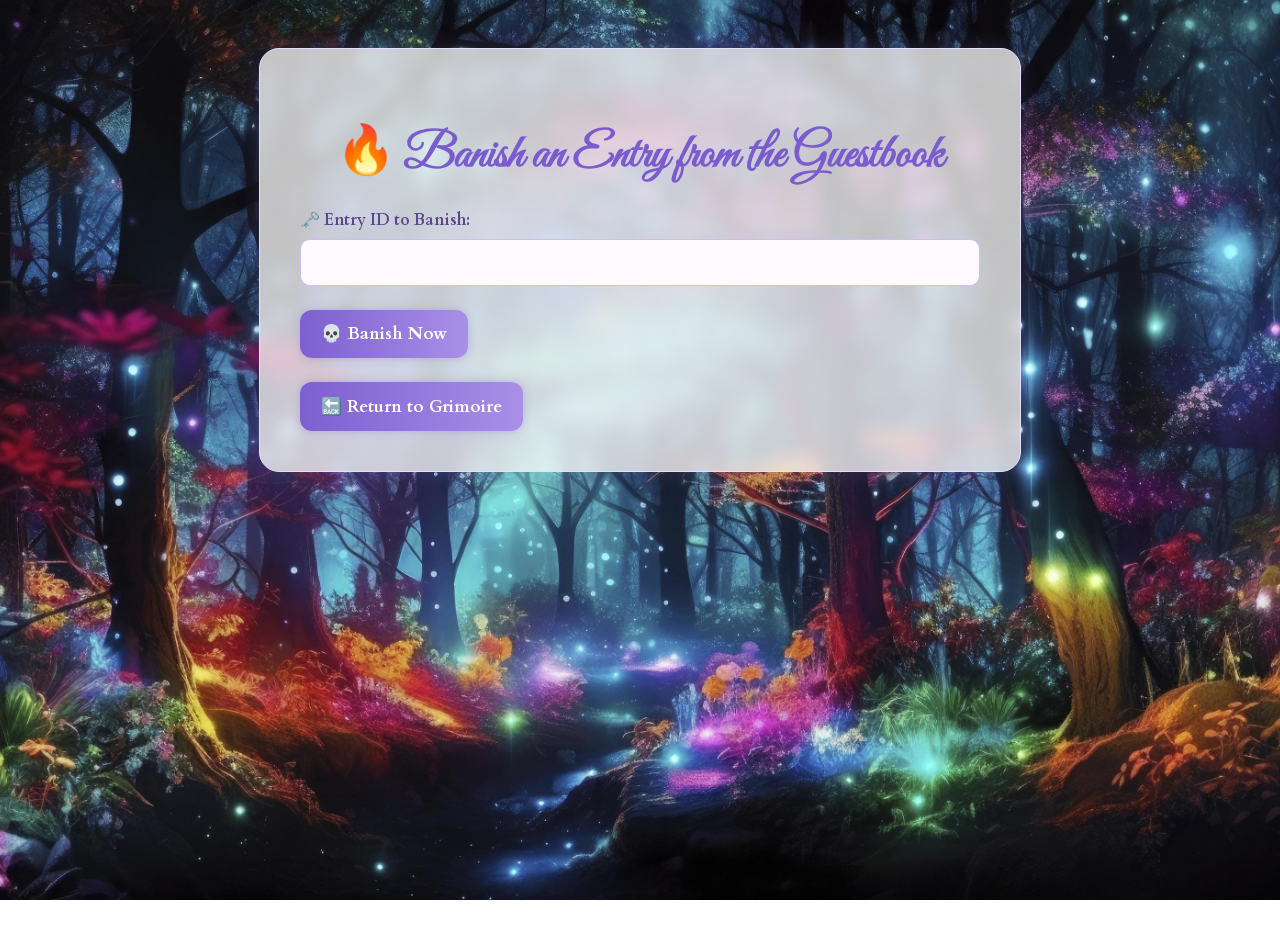
<file: pages/delete.html>
<!DOCTYPE html>
<html lang="en">
<head>
  <meta charset="UTF-8" />
  <title>Banish a Guest Entry</title>
  <link rel="stylesheet" href="../css/styles.css" />
</head>
<body>
  <div class="container">
    <h1>🔥 Banish an Entry from the Guestbook</h1>
    <form method="GET" action="../Feedback/delete_entry.php">
      <label for="entry_id">🗝️ Entry ID to Banish:</label>
      <input type="number" name="id" id="entry_id" required />
      <button type="submit">💀 Banish Now</button>
    </form>

    <form action="index.html">
      <button type="submit" class="secondary">🔙 Return to Grimoire</button>
    </form>
  </div>
</body>
</html>
</file>
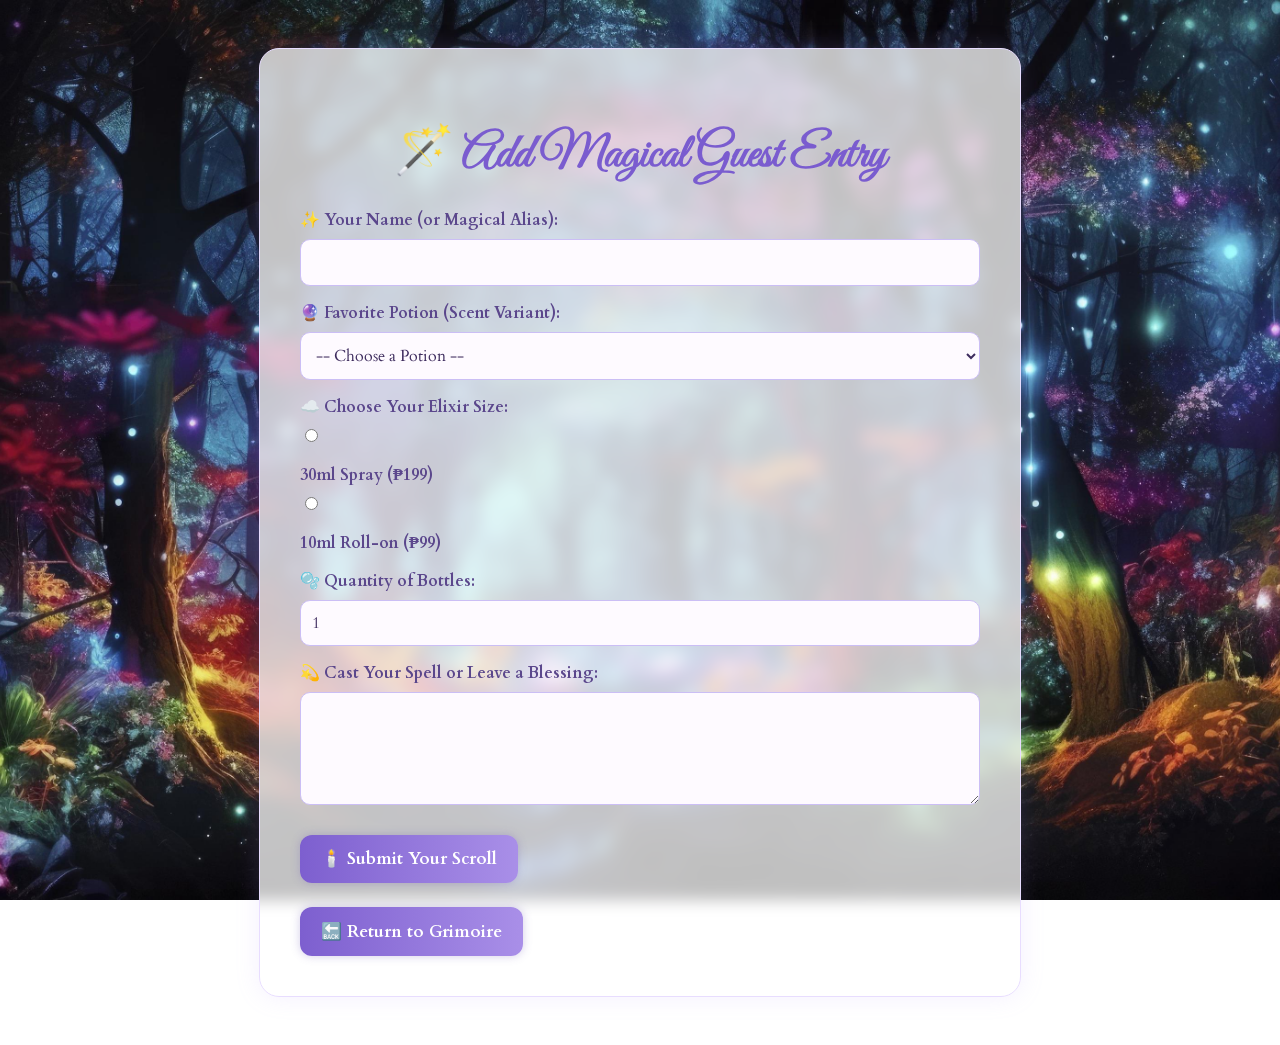
<file: pages/insert.html>
<!DOCTYPE html>
<html lang="en">
<head>
  <meta charset="UTF-8">
  <title>Add Guest Entry - Magick&Spell</title>
  <link rel="stylesheet" href="../css/styles.css">
</head>
<body>
  <div class="container">
    <h1>🪄 Add Magical Guest Entry</h1>
    <form method="POST" action="../Feedback/guestbook.php">
      <label for="name">✨ Your Name (or Magical Alias):</label>
      <input type="text" name="name" id="name" required>

      <label for="variant">🔮 Favorite Potion (Scent Variant):</label>
      <select name="variant" id="variant" required>
        <option value="" disabled selected>-- Choose a Potion --</option>
        <option value="Ardor Victor">Ardor Victor</option>
        <option value="Vir Fortis">Vir Fortis</option>
        <option value="Lux Abundantia">Lux Abundantia</option>
        <option value="Luna Serenitas">Luna Serenitas</option>
        <option value="Amore Creatrix">Amore Creatrix</option>
      </select>

      <label>☁️ Choose Your Elixir Size:</label>
      <input type="radio" id="30ml" name="size" value="30ml Spray" required>
      <label for="30ml">30ml Spray (₱199)</label>

      <input type="radio" id="10ml" name="size" value="10ml Roll-on">
      <label for="10ml">10ml Roll-on (₱99)</label>

      <label for="quantity">🫧 Quantity of Bottles:</label>
      <input type="number" name="quantity" id="quantity" min="1" value="1" required>

      <label for="message">💫 Cast Your Spell or Leave a Blessing:</label>
      <textarea name="message" id="message" rows="4" required></textarea>

      <button type="submit">🕯️ Submit Your Scroll</button>
    </form>

    <form action="index.html">
      <button type="submit" class="secondary">🔙 Return to Grimoire</button>
    </form>
  </div>
</body>
</html>
</file>
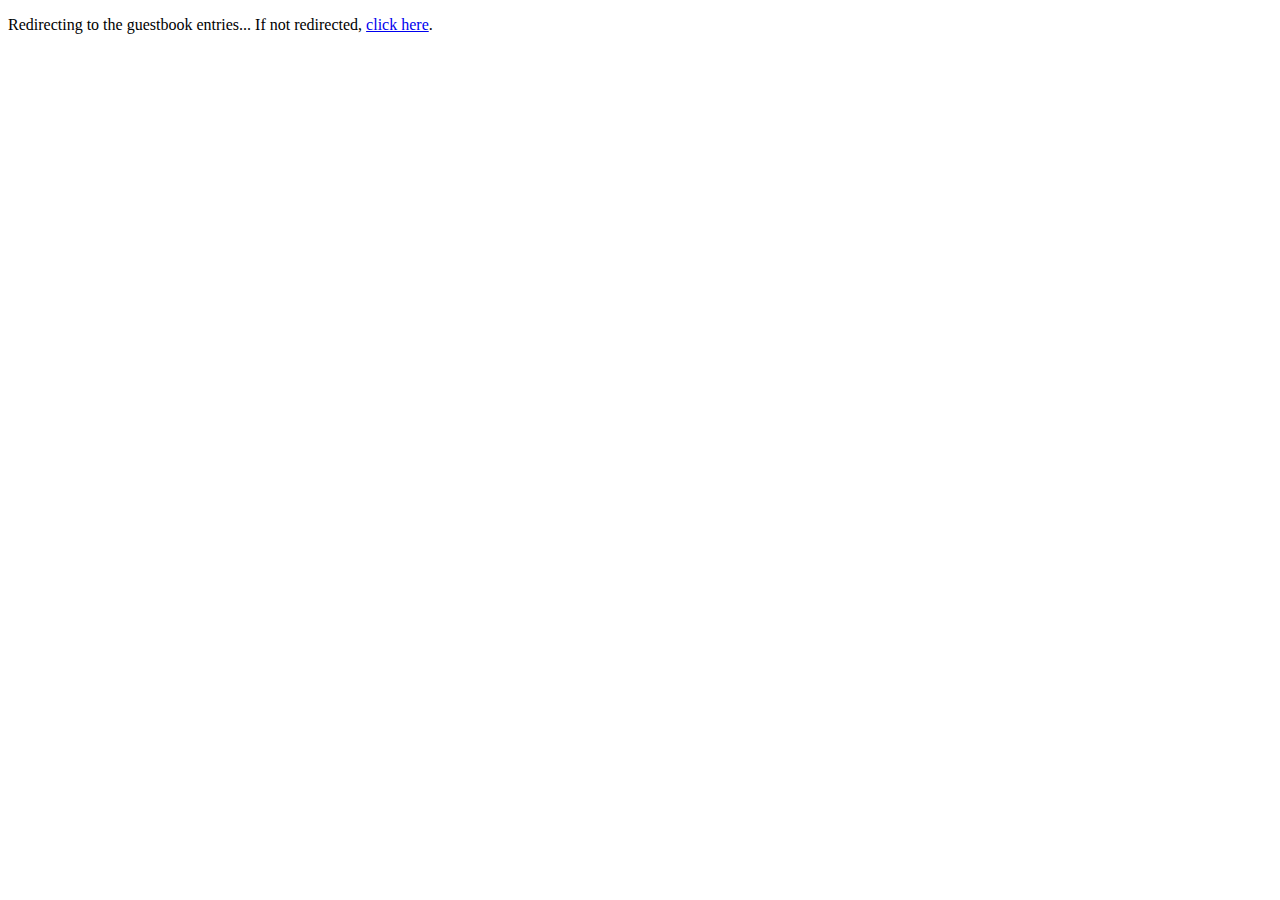
<file: pages/records.html>
<!-- /pages/records.html -->
<!DOCTYPE html>
<html lang="en">
<head>
  <meta charset="UTF-8">
  <meta http-equiv="refresh" content="0; URL=../Feedback/show_entries.php" />
  <title>Redirecting to Guestbook Entries...</title>
</head>
<body>
  <p>Redirecting to the guestbook entries... If not redirected, <a href="../Feedback/show_entries.php">click here</a>.</p>
</body>
</html>
</file>
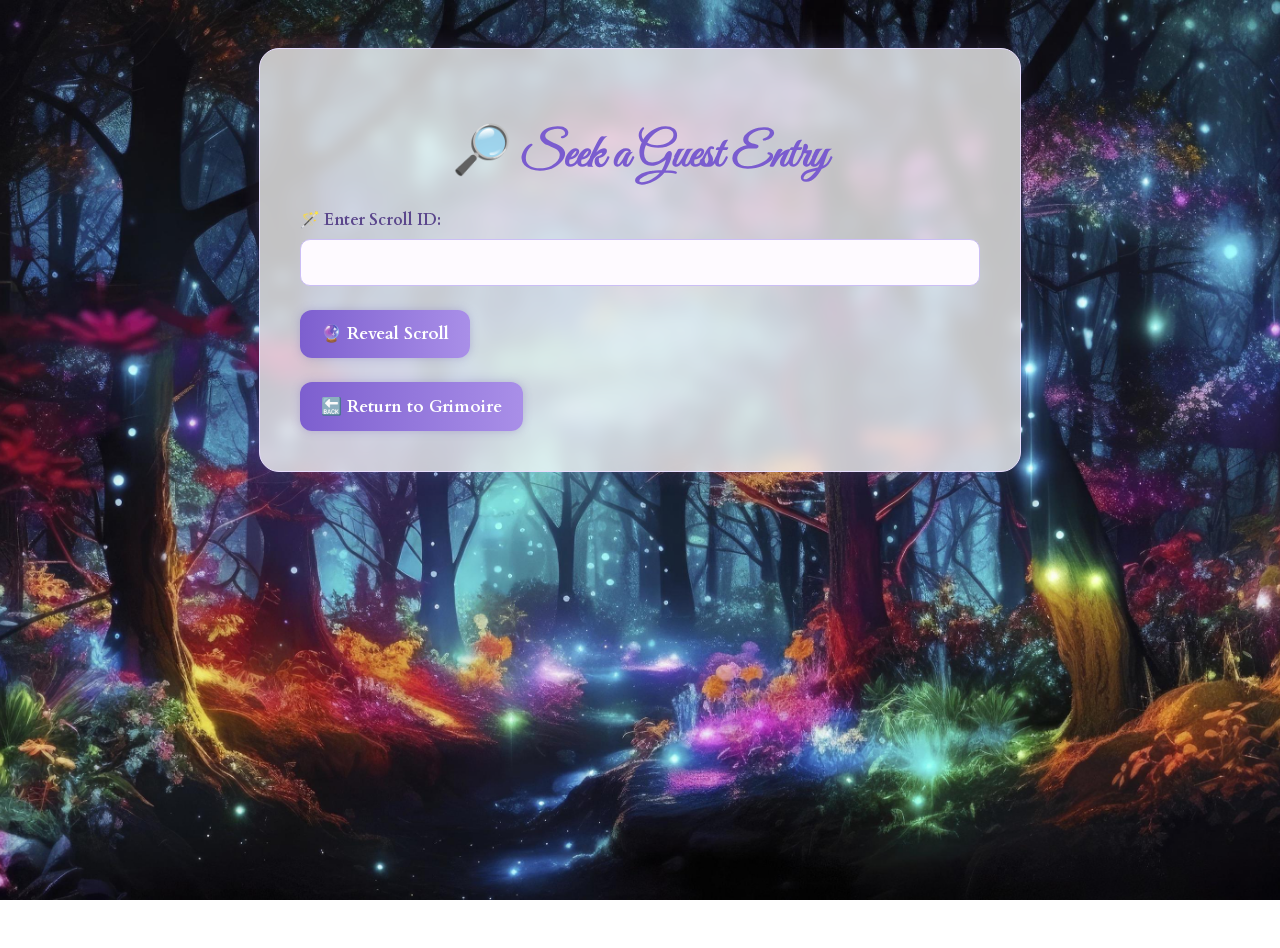
<file: pages/retrieve.html>
<!DOCTYPE html>
<html lang="en">
<head>
  <meta charset="UTF-8">
  <title>Seek a Guest Scroll</title>
  <link rel="stylesheet" href="../css/styles.css">
</head>
<body>
  <div class="container">
    <h1>🔎 Seek a Guest Entry</h1>
    <form method="GET" action="../Feedback/retrieve_entry.php">
      <label for="entry_id">🪄 Enter Scroll ID:</label>
      <input type="number" name="entry_id" id="entry_id" required>
      <button type="submit">🔮 Reveal Scroll</button>
    </form>

    <form action="index.html">
      <button type="submit" class="secondary">🔙 Return to Grimoire</button>
    </form>
  </div>
</body>
</html>
</file>
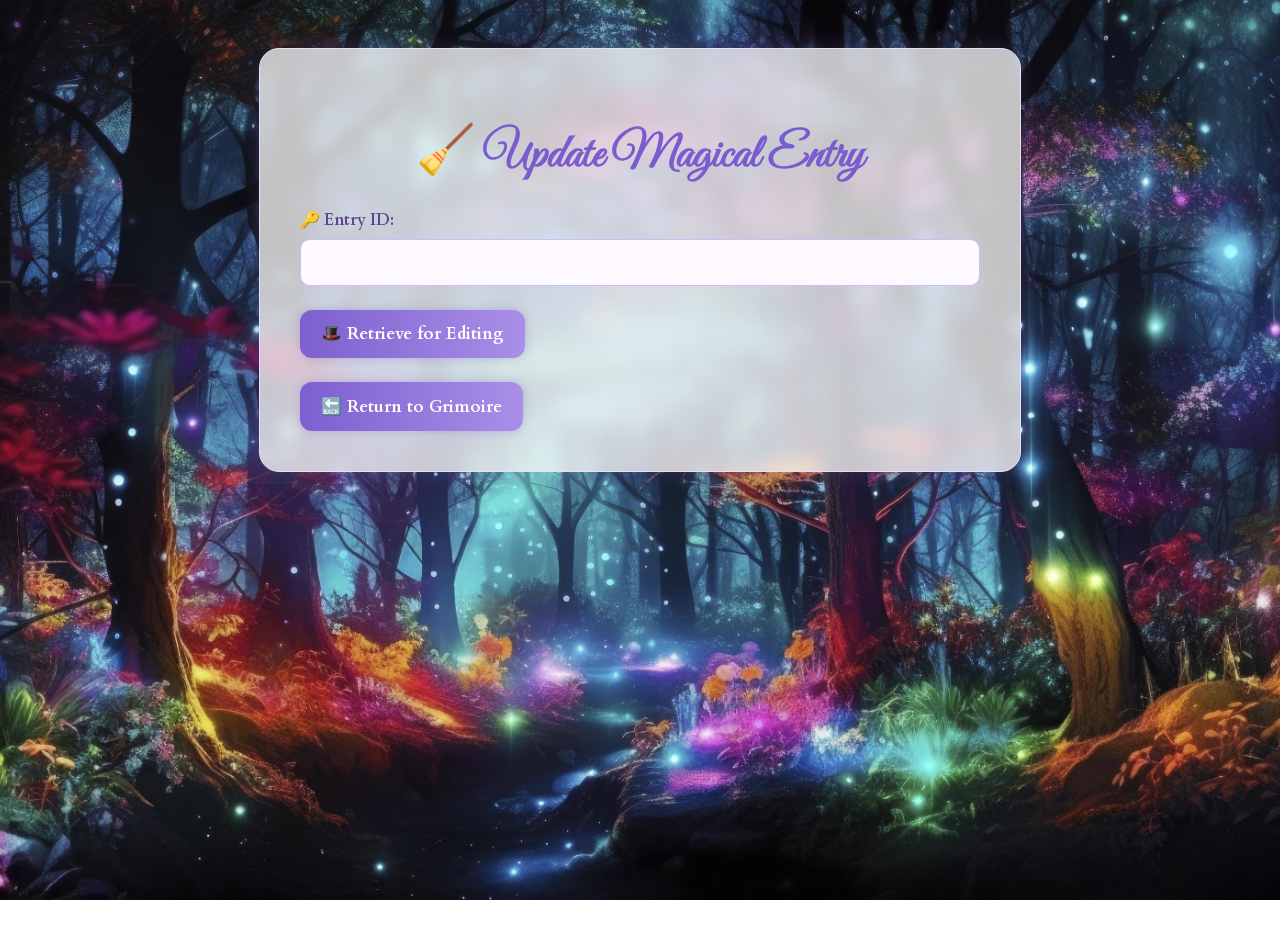
<file: pages/update.html>
<!DOCTYPE html>
<html lang="en">
<head>
  <meta charset="UTF-8" />
  <title>Update Guest Spell</title>
  <link rel="stylesheet" href="../css/styles.css" />
</head>
<body>
  <div class="container">
    <h1>🧹 Update Magical Entry</h1>
    <form method="GET" action="../Feedback/update_entry.php">
      <label for="entry_id">🔑 Entry ID:</label>
      <input type="number" name="id" id="entry_id" required>

      <button type="submit">🎩 Retrieve for Editing</button>
    </form>

    <form action="index.html">
      <button type="submit" class="secondary">🔙 Return to Grimoire</button>
    </form>
  </div>
</body>
</html>
</file>
<file: css/styles.css>
@import url('https://fonts.googleapis.com/css2?family=Cardo&family=Great+Vibes&display=swap');

body {
  font-family: 'Cardo', serif;
  background: url('../images/enchanting.jpg') no-repeat center center fixed;
  background-size: cover;
  color: #3e2c5e;
  margin: 0;
  padding: 0;
  min-height: 100vh;
}

.container {
  max-width: 680px;
  margin: 3rem auto;
  background: rgba(255, 255, 255, 0.75); 
  backdrop-filter: blur(8px); 
  padding: 2.5rem;
  border-radius: 20px;
  box-shadow: 0 0 25px rgba(178, 153, 255, 0.15);
  border: 1px solid #e8ddff;
}

h1 {
  text-align: center;
  font-family: 'Great Vibes', cursive;
  font-size: 3rem;
  color: #7a5ccf;
  margin-bottom: 1.5rem;
}

label {
  display: block;
  margin: 1rem 0 0.5rem;
  font-weight: bold;
  color: #5b478c;
  font-size: 1rem;
}

input[type="text"],
input[type="number"],
select,
textarea {
  width: 100%;
  padding: 0.7rem;
  border: 1px solid #cbbef5;
  border-radius: 10px;
  background-color: #fefaff;
  color: #3e2c5e;
  font-family: 'Cardo', serif;
  font-size: 1rem;
  box-sizing: border-box;
  transition: border-color 0.3s ease;
}

input:focus,
textarea:focus,
select:focus {
  border-color: #a998e8;
  outline: none;
  background-color: #fcf9ff;
}

input::placeholder,
textarea::placeholder {
  color: #a69bc2;
}

textarea {
  resize: vertical;
  min-height: 100px;
}

button {
  background: linear-gradient(to right, #7d5fcf, #a98fe8);
  color: #fff;
  padding: 0.8rem 1.3rem;
  border: none;
  border-radius: 12px;
  cursor: pointer;
  margin-top: 1.5rem;
  font-weight: bold;
  font-size: 1.05rem;
  font-family: 'Cardo', serif;
  transition: all 0.3s ease;
  box-shadow: 0 0 10px rgba(110, 90, 180, 0.3);
}

button:hover {
  background: linear-gradient(to right, #694bb2, #9377d2);
  transform: scale(1.03);
  box-shadow: 0 0 15px rgba(110, 90, 180, 0.45);
}

.input-group {
  margin-bottom: 1rem;
}

h2 {
  color: #6c53aa;
  text-align: center;
  margin-top: 0.5rem;
  font-size: 2rem;
  font-family: 'Great Vibes', cursive;
}

h3 {
  color: #8163c3;
  margin-top: 2rem;
  text-align: center;
  font-size: 1.5rem;
}

.summary {
  background-color: #f5f1fc;
  padding: 1rem;
  border-radius: 10px;
  margin-top: 1rem;
  border: 1px solid #e0d9f7;
  color: #4d3b6f;
}

.special-message {
  background-color: #ede7fb;
  color: #5a4897;
  font-weight: bold;
  text-align: center;
  padding: 1.2rem;
  border-radius: 10px;
  margin-top: 1.5rem;
  font-size: 1.1rem;
  box-shadow: 0 0 8px rgba(180, 150, 250, 0.1);
}

.justified-message {
  text-align: justify;
  font-style: italic;
  margin-bottom: 2rem;
}

.left-align-date {
  text-align: left;
  font-style: italic;
  margin-bottom: 2rem;
  color: #3e2c5e; 
}

.menu-buttons {
  display: flex;
  flex-direction: column;
  align-items: center;
  gap: 1rem;
  margin-top: 2.5rem;
}

.menu-btn {
  display: inline-block;
  text-align: center;
  width: 100%;
  max-width: 420px;
  padding: 1rem 2rem;
  background: linear-gradient(to right, #d8c9f1, #e6dcfa);
  color: #4a3776;
  font-weight: bold;
  font-size: 1.1rem;
  text-decoration: none;
  border-radius: 14px;
  box-shadow: 0 4px 12px rgba(150, 120, 200, 0.25);
  transition: all 0.3s ease;
  font-family: 'Cardo', serif;
}

.menu-btn:hover {
  background: linear-gradient(to right, #cbbef5, #f2eaff);
  transform: translateY(-2px);
  box-shadow: 0 6px 18px rgba(150, 120, 200, 0.35);
}

.success {
  background-color: #e6f7e6;
  border-left: 5px solid #6cc070;
  padding: 1rem;
  border-radius: 10px;
  margin-top: 1rem;
  color: #3c763d;
}

.error {
  background-color: #fdecea;
  border-left: 5px solid #e87d7d;
  padding: 1rem;
  border-radius: 10px;
  margin-top: 1rem;
  color: #a94442;
}

.nav-button {
  background: linear-gradient(to right, #7d5fcf, #a98fe8);
  color: #fff;
  padding: 0.8rem 1.3rem;
  border: none;
  border-radius: 12px;
  cursor: pointer;
  font-weight: bold;
  font-size: 1.05rem;
  font-family: 'Cardo', serif;
  transition: all 0.3s ease;
  box-shadow: 0 0 10px rgba(110, 90, 180, 0.3);
  text-decoration: none;
  display: inline-block;
}

.nav-button:hover {
  background: linear-gradient(to right, #694bb2, #9377d2);
  transform: scale(1.03);
  box-shadow: 0 0 15px rgba(110, 90, 180, 0.45);
}

.left-buttons {
  display: flex;
  flex-direction: column;
  align-items: flex-start;
  gap: 0.5rem;
  margin-top: 2rem;
}

.left-buttons .nav-button {
  margin-top: 0;
}

.scroll-box {
  max-height: 400px;
  overflow-y: auto;
  padding-right: 10px;
  margin-top: 1.5rem;
  border-top: 2px solid #ded1f6;
  border-bottom: 2px solid #ded1f6;
}

.scroll-box::-webkit-scrollbar {
  width: 10px;
}

.scroll-box::-webkit-scrollbar-thumb {
  background: #c8b3f0;
  border-radius: 10px;
}

.scroll-box::-webkit-scrollbar-track {
  background: #f3edff;
}

.nav-button-group {
  display: flex;
  flex-direction: column;
  align-items: flex-start;
  gap: 1.2rem;
  margin-top: 2rem;
}

.center-wrapper {
  display: flex;
  justify-content: center;
  align-items: center;
  min-height: 100vh;
}
</file>
